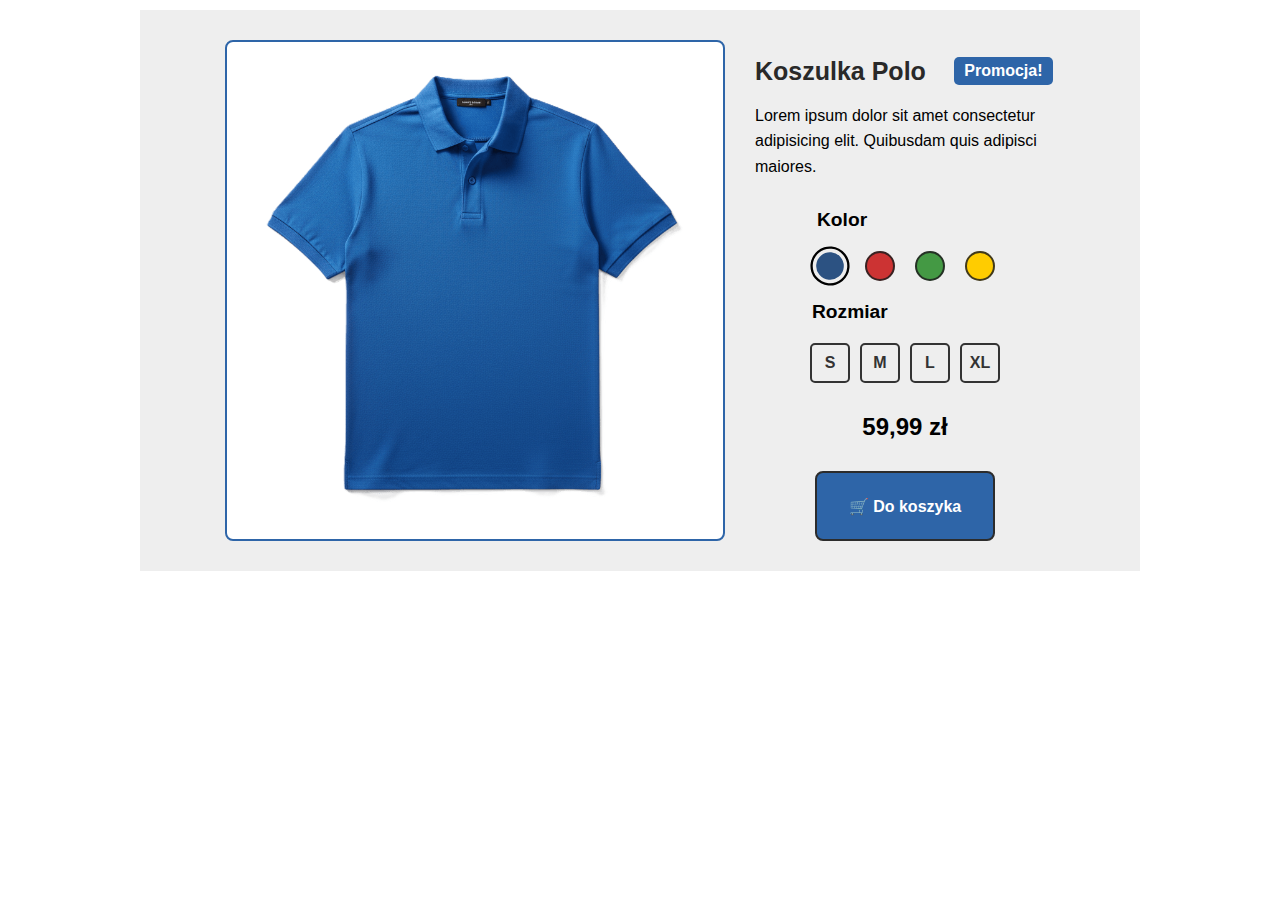
<file: lab-3/index.html>
<!DOCTYPE html>
<html lang="pl">
  <head>
    <meta charset="UTF-8" />
    <meta name="viewport" content="width=device-width, initial-scale=1.0" />
    <title>Polo</title>
    <link rel="stylesheet" href="css/polo.css" />
  </head>
  <body>
      <div class="container">
        <div id="images">
          <img id="img-blue" class="polo-image" src="img/polo_b.png" alt="Koszulka niebieska">
          <img id="img-red" class="polo-image" src="img/polo_r.png" alt="Koszulka czerwona">
          <img id="img-green" class="polo-image" src="img/polo_g.png" alt="Koszulka zielona">
          <img id="img-yellow" class="polo-image" src="img/polo_y.png" alt="Koszulka żółta">
      </div>
      <main>
      <header>
      <h1>Koszulka Polo</h1>
      <div class="discount">Promocja!</div>
      </header>
      <p class="desc">
        Lorem ipsum dolor sit amet consectetur adipisicing elit. Quibusdam quis
        adipisci maiores.
      </p>
      <div class="content">
        <fieldset id="color">
          <legend>Kolor</legend>
          <input type="radio" id="color-blue" name="color" value="blue" checked required/>
          <label for="color-blue"></label>
          <input type="radio" id="color-red" name="color" value="red" required/>
          <label for="color-red"></label>
          <input type="radio" id="color-green" name="color" value="green" required/>
          <label for="color-green"></label>
          <input type="radio" id="color-yellow" name="color" value="yellow" required/>
          <label for="color-yellow"></label>
        </fieldset>
        <fieldset id="size">
          <legend>Rozmiar</legend>
          <input type="radio" id="size-s" name="size" value="S" required />
          <label for="size-s">S</label>
          <input type="radio" id="size-m" name="size" value="M" required />
          <label for="size-m">M</label>
          <input type="radio" id="size-l" name="size" value="L" required />
          <label for="size-l">L</label>
          <input type="radio" id="size-xl" name="size" value="XL" required />
          <label for="size-xl">XL</label>
        </fieldset>
        <h2>59,99 zł</h2>
      <button type="submit">🛒 Do koszyka</button>
      </div>
      </main>
  </body>
</html>
</file>
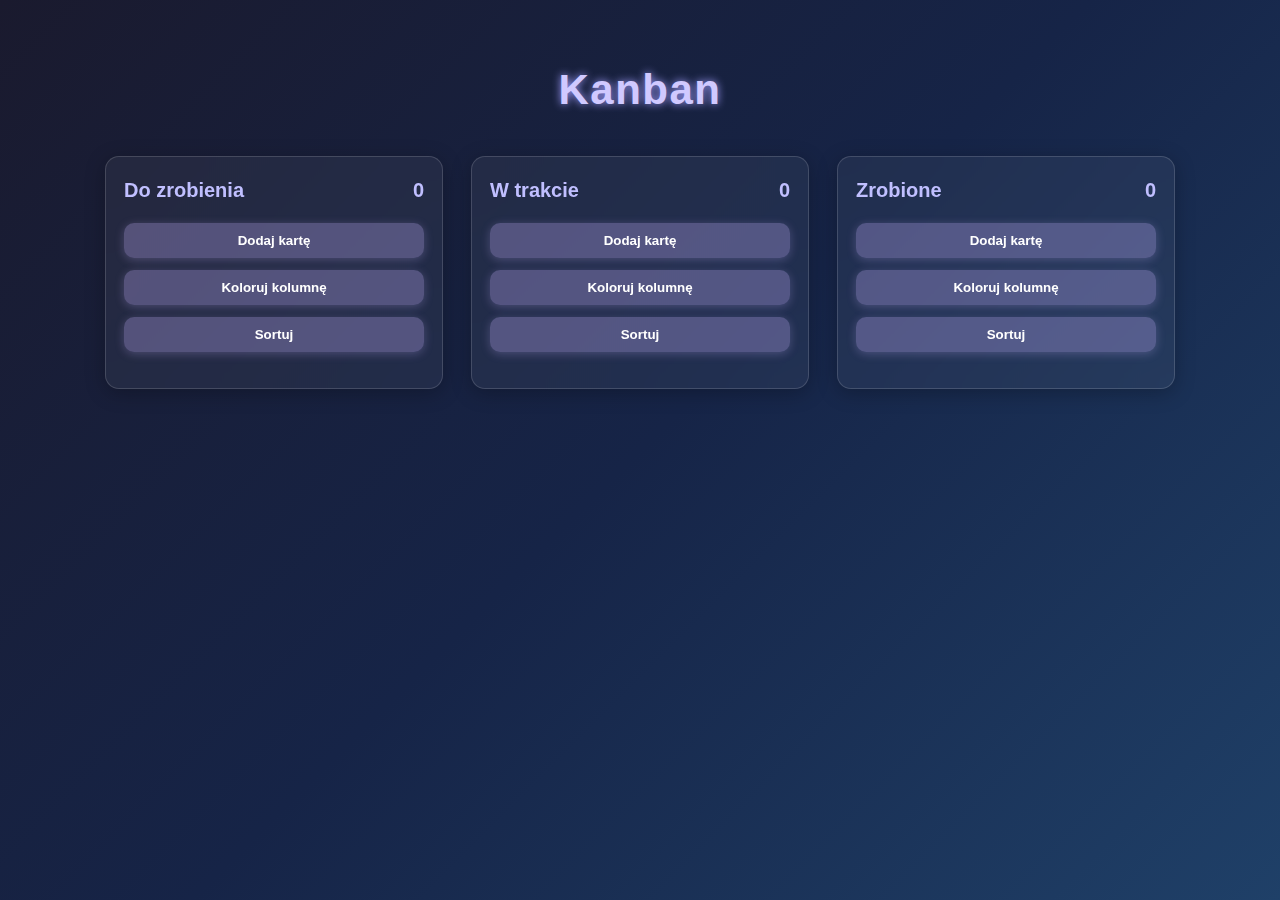
<file: lab-4/index.html>
<!DOCTYPE html>
<html lang="pl">
  <head>
    <meta charset="UTF-8" />
    <title>Lab 4</title>
    <link rel="stylesheet" href="css/style.css" />
  </head>
  <body>
    <h1>Kanban</h1>
    <div class="board" id="board"></div>
    <script src="js/kanban.js"></script>
  </body>
</html>
</file>
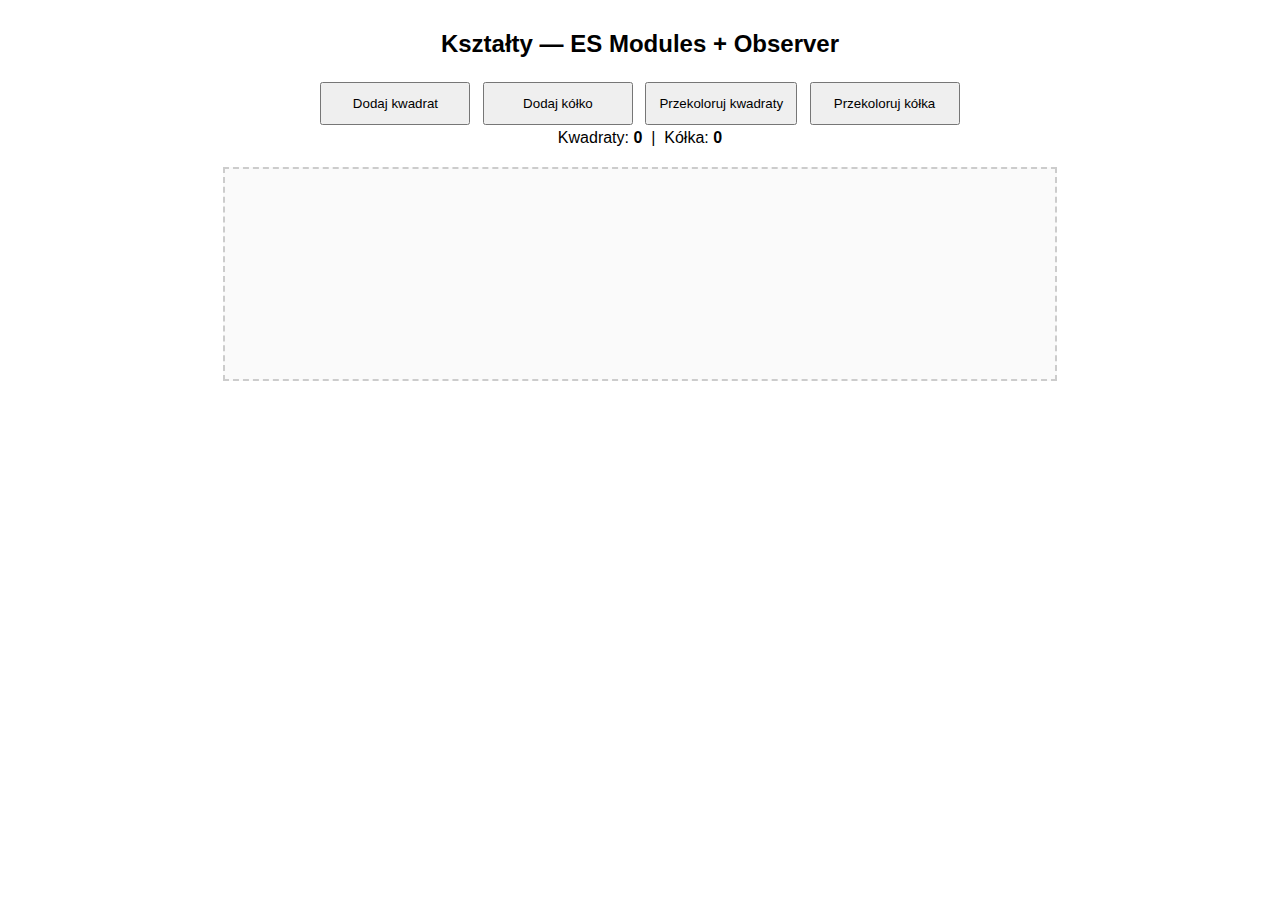
<file: lab-5/index.html>
<!DOCTYPE html>
<html lang="pl">
  <head>
    <meta charset="UTF-8" />
    <title>Kształty - ES Modules + Observer</title>
    <link rel="stylesheet" href="css/style.css" />
  </head>
  <body>
    <h2>Kształty — ES Modules + Observer</h2>

    <div class="controls">
      <button id="addSquare">Dodaj kwadrat</button>
      <button id="addCircle">Dodaj kółko</button>
      <button id="recolorSquares">Przekoloruj kwadraty</button>
      <button id="recolorCircles">Przekoloruj kółka</button>
    </div>

    <div class="counters">
      <span>Kwadraty: <strong id="cntSquares">0</strong></span>
      &nbsp;|&nbsp;
      <span>Kółka: <strong id="cntCircles">0</strong></span>
    </div>

    <div id="board" class="board"></div>

    <script type="module" src="./app.js"></script>
  </body>
</html>
</file>
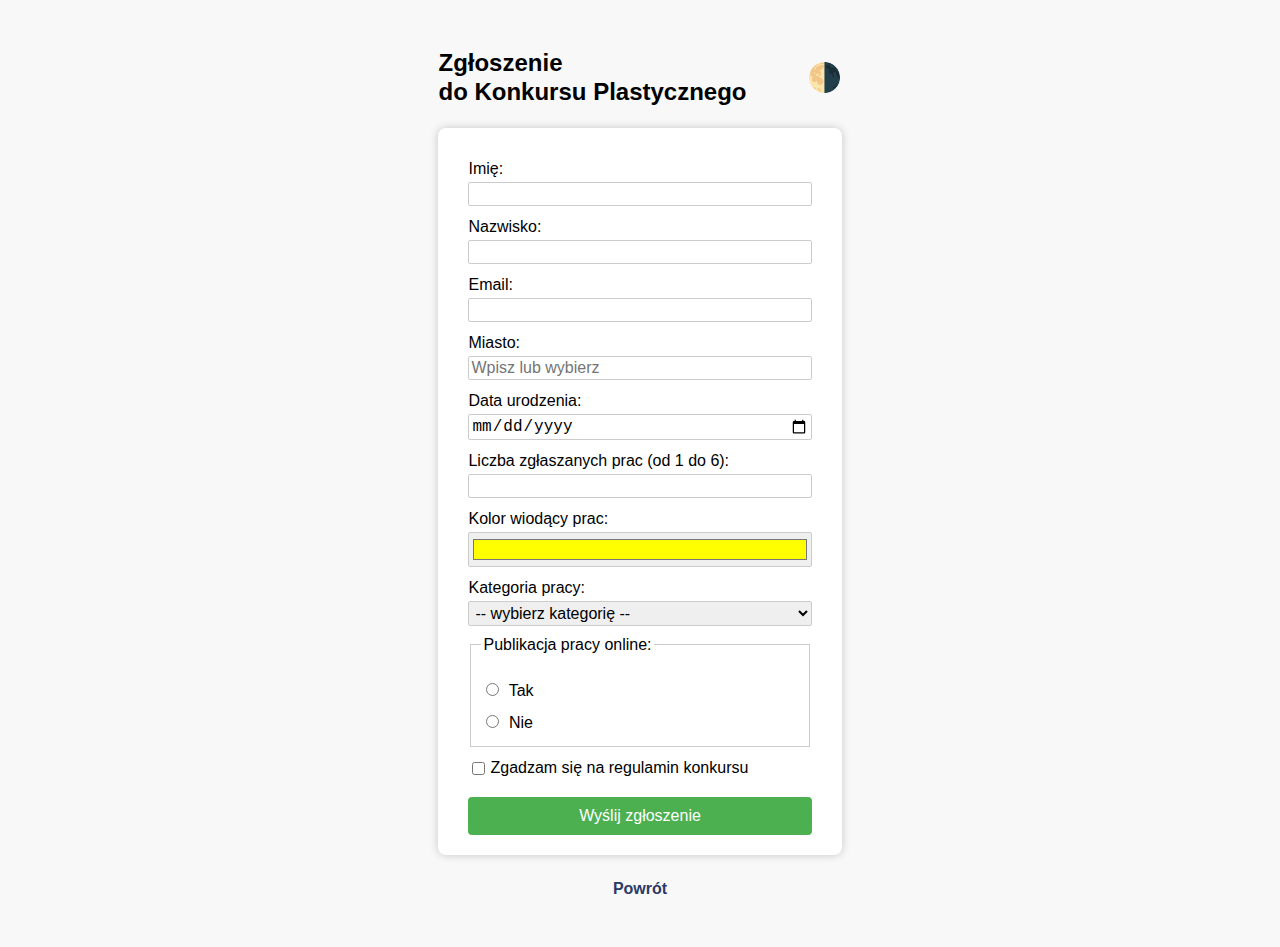
<file: lab-1/konkurs.html>
<!DOCTYPE html>
<html lang="pl">
  <head>
    <meta charset="UTF-8" />
    <meta name="viewport" content="width=device-width, initial-scale=1.0" />
    <title>Zgłoszenie do Konkursu Plastycznego</title>
    <link rel="stylesheet" href="css/konkurs.css" />
  </head>
  <body>
    <div class="page">
      <div class="header-container">
        <div class="title">
          <h1>Zgłoszenie<br />do Konkursu Plastycznego</h1>
          <input type="checkbox" id="darkToggle" />
          <label for="darkToggle" class="moon" title="Zmień motyw">🌗</label>
        </div>
      </div>
      <div class="form-container">
        <form action="https://httpbin.org/get" method="get">
          <label for="imie">Imię:</label>
          <input type="text" id="imie" name="imie" maxlength="30" required />

          <label for="nazwisko">Nazwisko:</label>
          <input
            type="text"
            id="nazwisko"
            name="nazwisko"
            maxlength="50"
            required
          />

          <label for="email">Email:</label>
          <input type="email" id="email" name="email" required />

          <label for="miasto">Miasto:</label>
          <input
            list="miasta"
            id="miasto"
            name="miasto"
            required
            placeholder="Wpisz lub wybierz"
          />
          <datalist id="miasta">
            <option value="Warszawa"></option>
            <option value="Kraków"></option>
            <option value="Gdańsk"></option>
            <option value="Poznań"></option>
            <option value="Wrocław"></option>
          </datalist>

          <label for="data">Data urodzenia:</label>
          <input type="date" id="data" name="data" required />

          <label for="liczba">Liczba zgłaszanych prac (od 1 do 6):</label>
          <input
            type="number"
            id="liczba"
            name="liczba"
            min="1"
            max="6"
            required
          />

          <label for="kolor">Kolor wiodący prac:</label>
          <input
            type="color"
            id="kolor"
            name="kolor"
            value="#ffff00"
            required
          />

          <label for="kategoria">Kategoria pracy:</label>
          <select id="kategoria" name="kategoria" required>
            <option value="">-- wybierz kategorię --</option>
            <option value="malarstwo">Malarstwo</option>
            <option value="rysunek">Rysunek</option>
            <option value="grafika">Grafika cyfrowa</option>
          </select>

          <fieldset>
            <legend>Publikacja pracy online:</legend>
            <label
              ><input type="radio" name="publikacja" value="tak" required />
              Tak</label
            >
            <label
              ><input type="radio" name="publikacja" value="nie" required />
              Nie</label
            >
          </fieldset>

          <label class="checkbox-label">
            <input type="checkbox" name="regulamin" required />
            Zgadzam się na regulamin konkursu
          </label>

          <button type="submit">Wyślij zgłoszenie</button>
        </form>
      </div>
      <a href="index.html" class="back-link">Powrót</a>
    </div>
  </body>
</html>
</file>
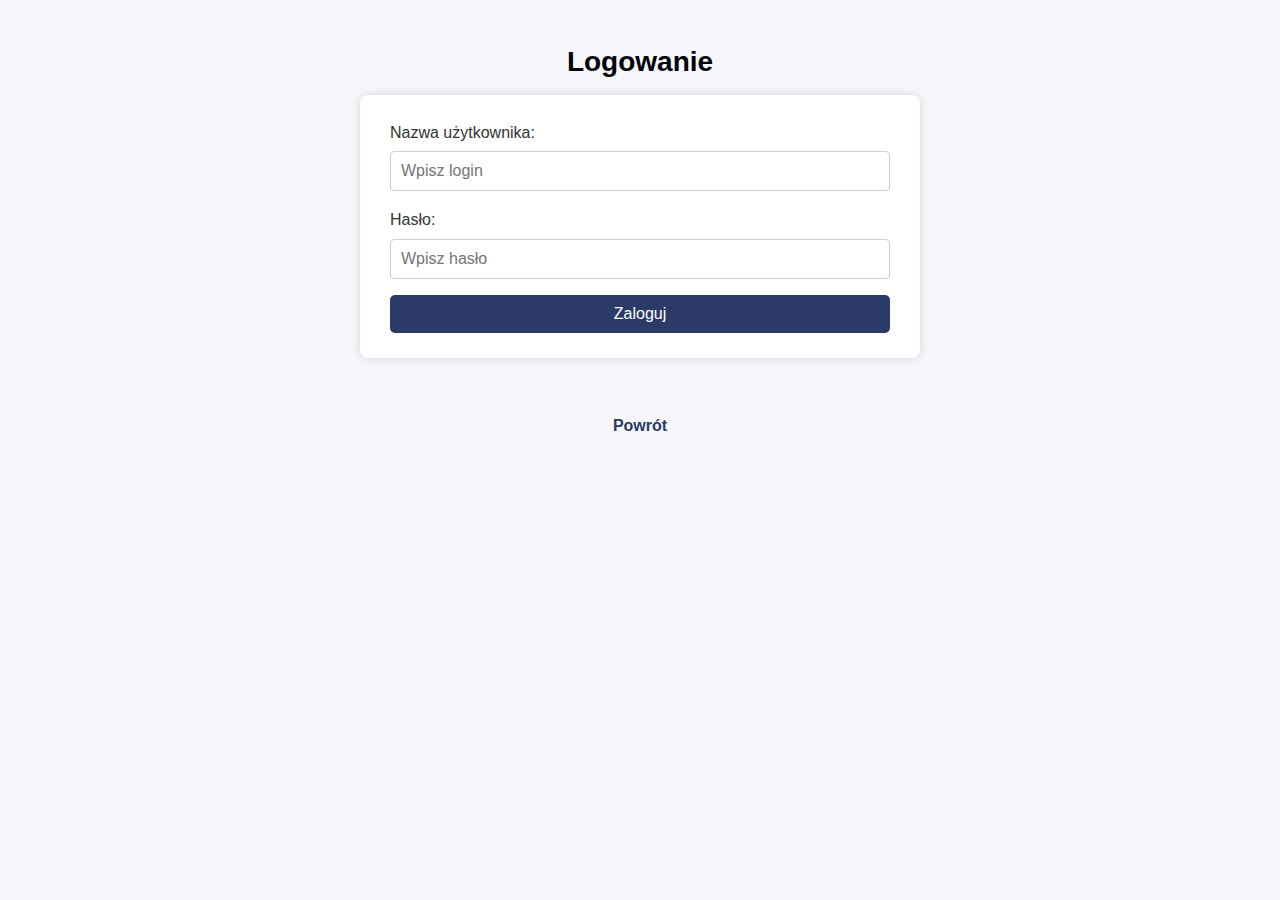
<file: lab-1/login.html>
<!DOCTYPE html>
<html lang="pl">
  <head>
    <meta charset="UTF-8" />
    <title>Logowanie</title>
    <link rel="stylesheet" href="css/main.css" />
  </head>
  <body>
    <h1>Logowanie</h1>

    <form action="https://httpbin.org/post" method="post" class="login-form">
      <label for="login">Nazwa użytkownika:</label>
      <input
        type="text"
        id="login"
        name="login"
        placeholder="Wpisz login"
        required
      />

      <label for="haslo">Hasło:</label>
      <input
        type="password"
        id="haslo"
        name="haslo"
        placeholder="Wpisz hasło"
        required
      />

      <button type="submit">Zaloguj</button>
    </form>

    <a href="index.html" class="back-link">Powrót</a>
  </body>
</html>
</file>
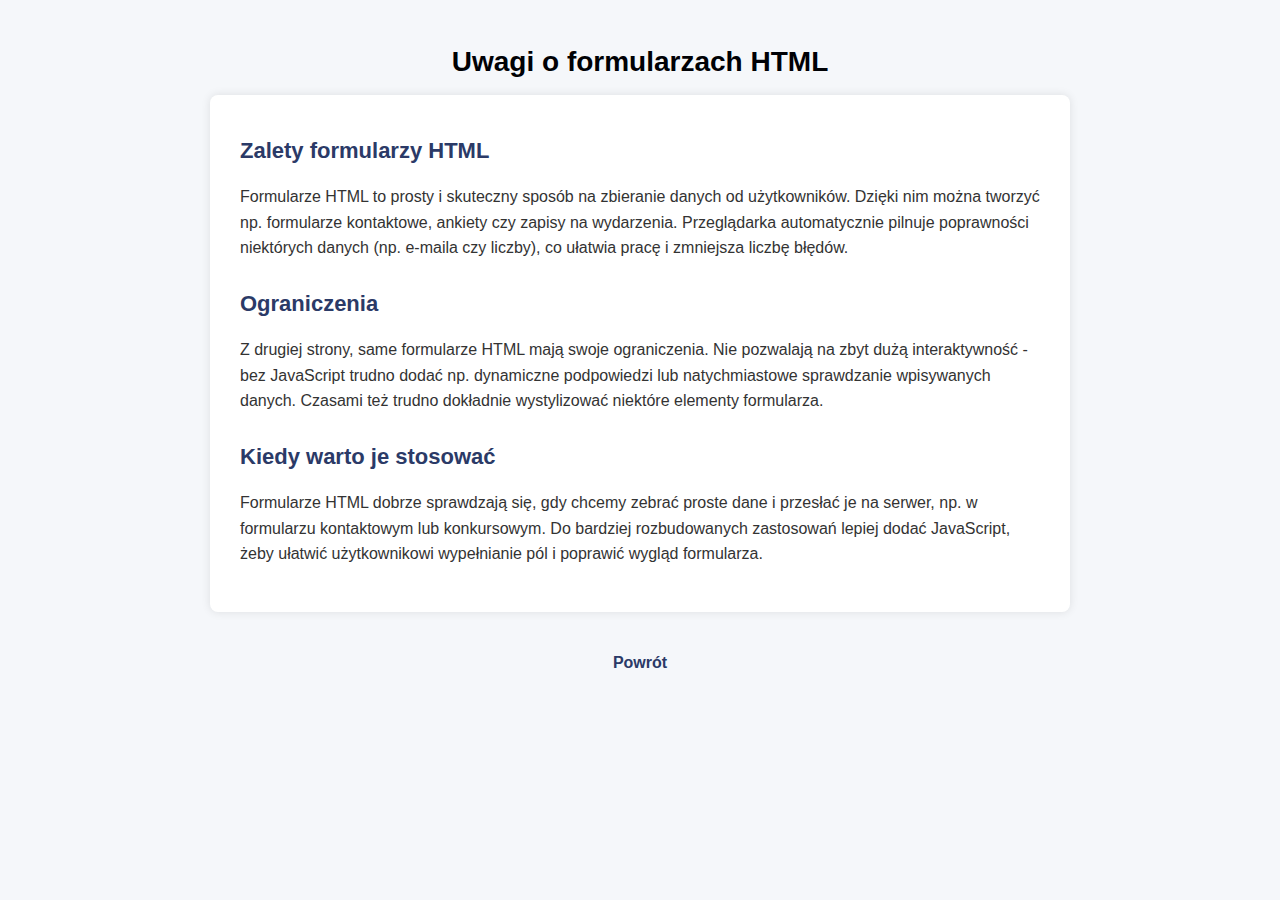
<file: lab-1/uwagi.html>
<!DOCTYPE html>
<html lang="pl">
  <head>
    <meta charset="UTF-8" />
    <meta name="viewport" content="width=device-width, initial-scale=1.0" />
    <title>Uwagi o formularzach HTML</title>
    <link rel="stylesheet" href="css/main.css" />
  </head>
  <body>
    <header>
      <h1>Uwagi o formularzach HTML</h1>
    </header>

    <main>
      <section>
        <h2>Zalety formularzy HTML</h2>
        <p>
          Formularze HTML to prosty i skuteczny sposób na zbieranie danych od
          użytkowników. Dzięki nim można tworzyć np. formularze kontaktowe,
          ankiety czy zapisy na wydarzenia. Przeglądarka automatycznie pilnuje
          poprawności niektórych danych (np. e-maila czy liczby), co ułatwia
          pracę i zmniejsza liczbę błędów.
        </p>
      </section>

      <section>
        <h2>Ograniczenia</h2>
        <p>
          Z drugiej strony, same formularze HTML mają swoje ograniczenia. Nie
          pozwalają na zbyt dużą interaktywność - bez JavaScript trudno dodać
          np. dynamiczne podpowiedzi lub natychmiastowe sprawdzanie wpisywanych
          danych. Czasami też trudno dokładnie wystylizować niektóre elementy
          formularza.
        </p>
      </section>

      <section>
        <h2>Kiedy warto je stosować</h2>
        <p>
          Formularze HTML dobrze sprawdzają się, gdy chcemy zebrać proste dane i
          przesłać je na serwer, np. w formularzu kontaktowym lub konkursowym.
          Do bardziej rozbudowanych zastosowań lepiej dodać JavaScript, żeby
          ułatwić użytkownikowi wypełnianie pól i poprawić wygląd formularza.
        </p>
      </section>
    </main>

    <footer>
      <a href="index.html">Powrót</a>
    </footer>
  </body>
</html>
</file>
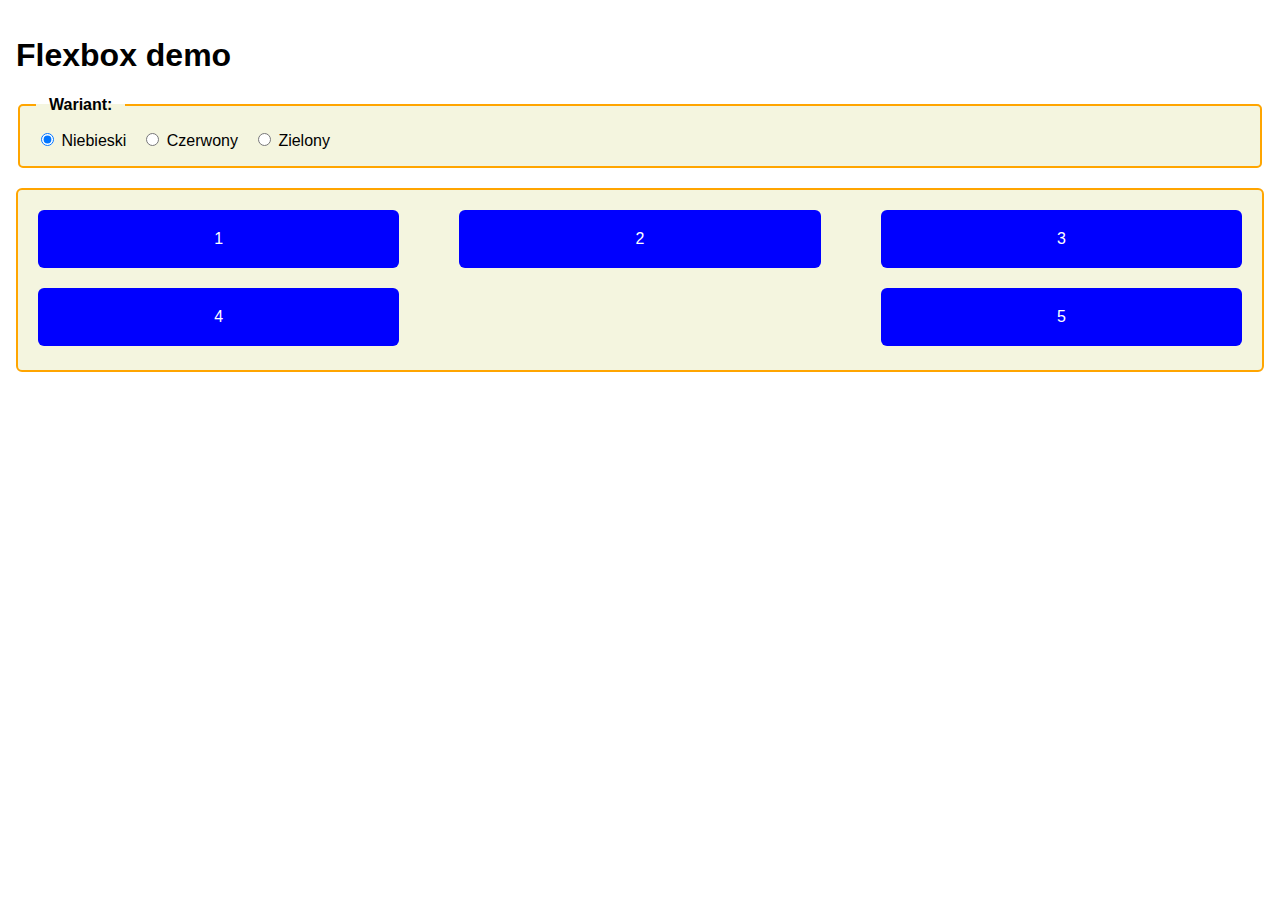
<file: lab-2/flex.html>
<!DOCTYPE html>
<html lang="pl">
  <head>
    <meta charset="UTF-8" />
    <meta name="viewport" content="width=device-width, initial-scale=1.0" />
    <title>Flexbox Demo</title>
    <link rel="stylesheet" href="css/flex.css" />
  </head>
  <body>
    <h1>Flexbox demo</h1>
    <header>
      <fieldset class="theme-picker">
        <legend>Wariant:</legend>
        <label>
          <input type="radio" name="version" value="blue" checked />
          Niebieski
        </label>
        <label
          ><input type="radio" name="version" value="red" />
          Czerwony
        </label>
        <label>
          <input type="radio" name="version" value="green" />
          Zielony
        </label>
      </fieldset>
    </header>
    <div class="container">
      <div class="item">1</div>
      <div class="item">2</div>
      <div class="item">3</div>
      <div class="item">4</div>
      <div class="item">5</div>
    </div>
  </body>
</html>
</file>
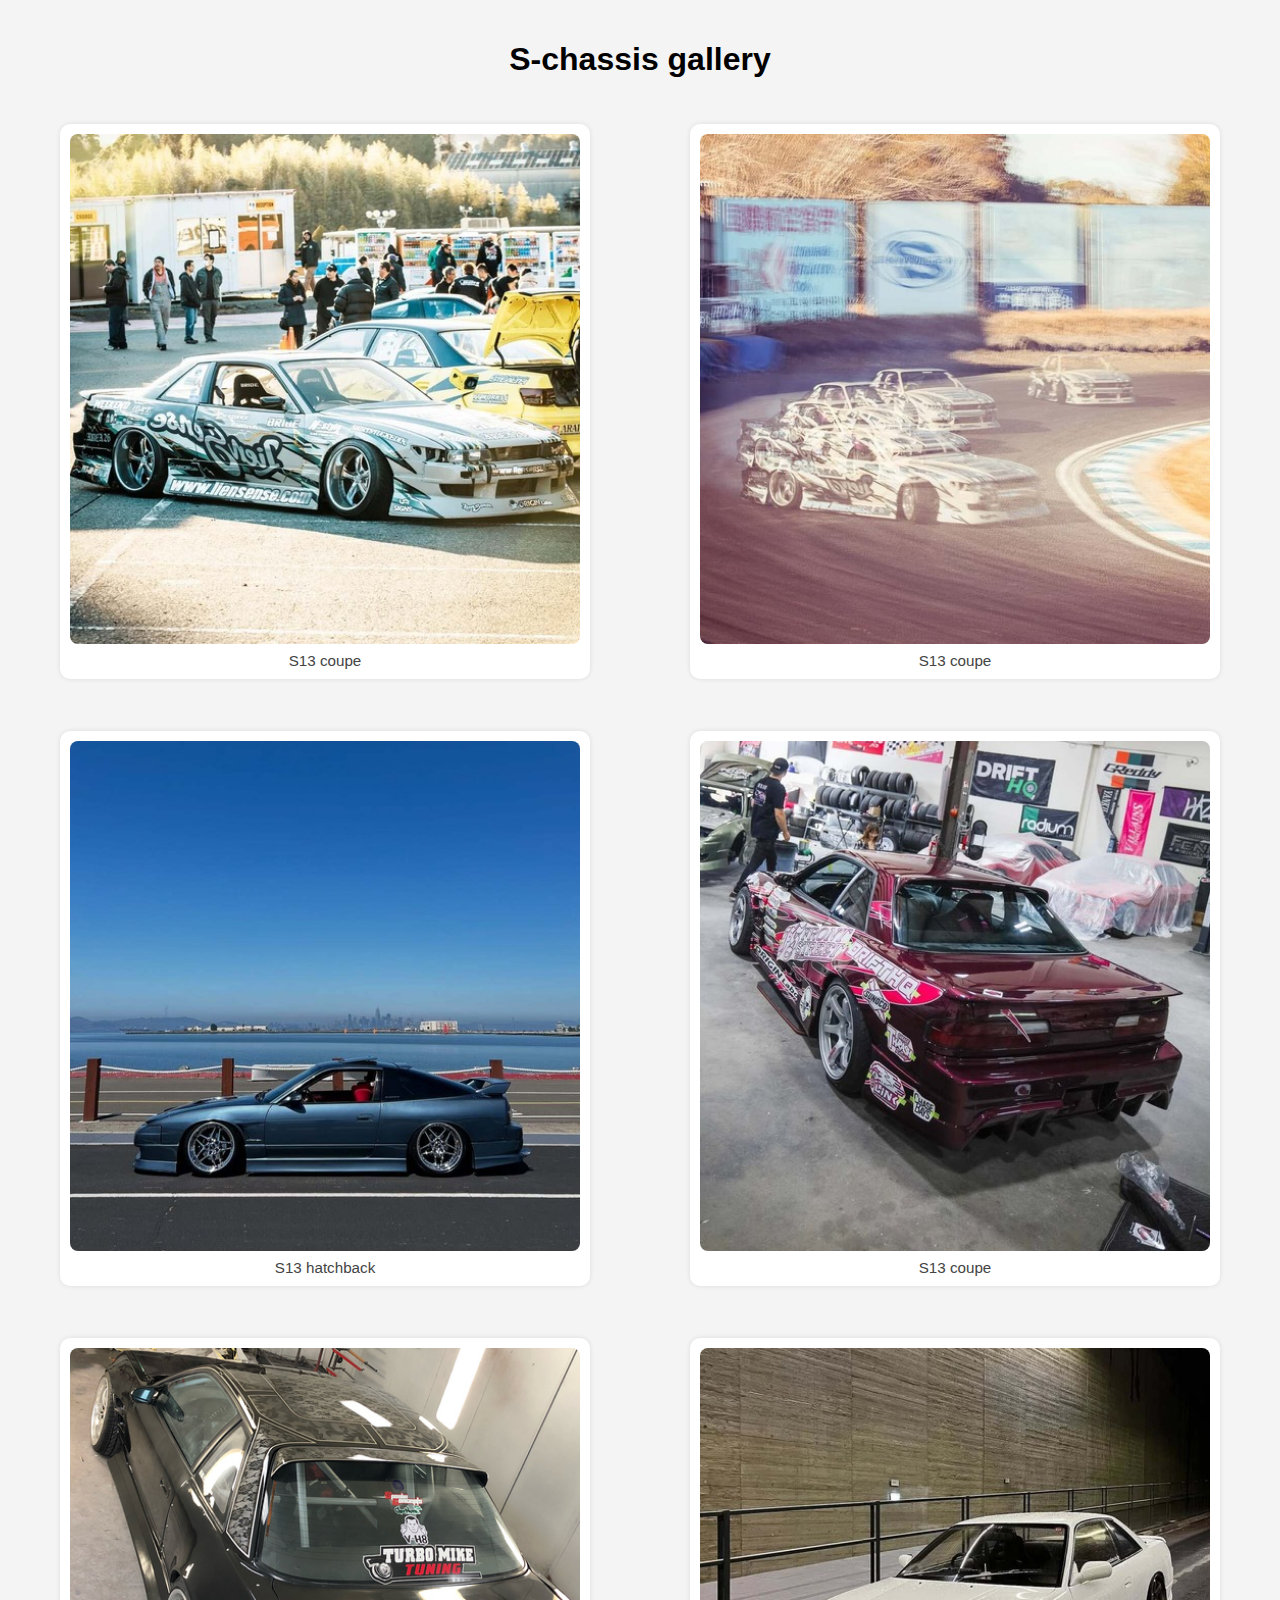
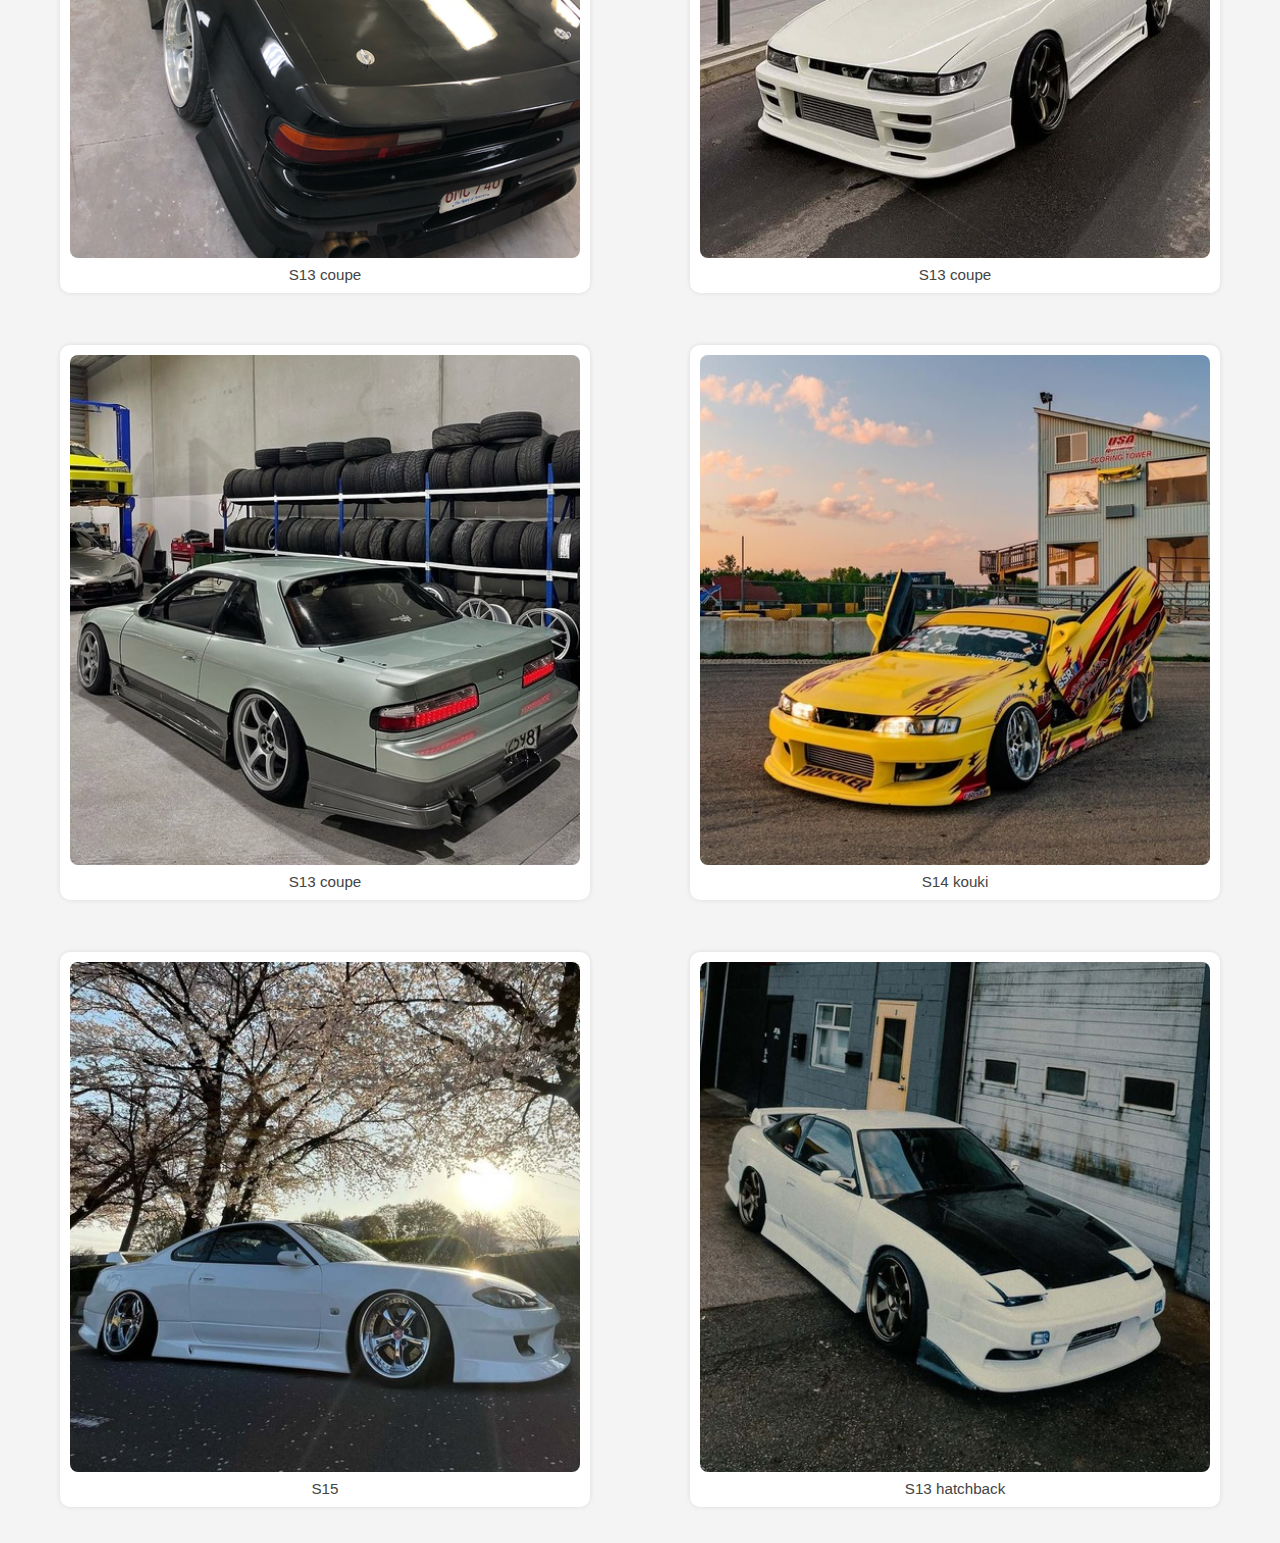
<file: lab-2/galeria.html>
<!DOCTYPE html>
<html lang="pl">
  <head>
    <meta charset="UTF-8" />
    <meta name="viewport" content="width=device-width, initial-scale=1.0" />
    <title>S-chassis gallery</title>
    <link rel="stylesheet" href="css/galeria.css" />
  </head>
  <body>
    <h1>S-chassis gallery</h1>

    <div class="gallery">
      <figure>
        <picture>
          <source media="(min-width: 1600px)" srcset="img/s13_1.jpeg" />
          <source media="(min-width: 1200px)" srcset="img/s13_1_500.jpeg" />
          <source media="(min-width: 800px)" srcset="img/s13_1.jpeg" />
          <img src="img/s13_1_500.jpeg" alt="S13 coupe" />
        </picture>
        <figcaption>S13 coupe</figcaption>
      </figure>

      <figure>
        <picture>
          <source media="(min-width: 1600px)" srcset="img/s13_2.jpeg" />
          <source media="(min-width: 1200px)" srcset="img/s13_2_500.jpeg" />
          <source media="(min-width: 800px)" srcset="img/s13_2.jpeg" />
          <img src="img/s13_2_500.jpeg" alt="S13 coupe" />
        </picture>
        <figcaption>S13 coupe</figcaption>
      </figure>

      <figure>
        <picture>
          <source media="(min-width: 1600px)" srcset="img/s13_3.jpeg" />
          <source media="(min-width: 1200px)" srcset="img/s13_3_500.jpeg" />
          <source media="(min-width: 800px)" srcset="img/s13_3.jpeg" />
          <img src="img/s13_3_500.jpeg" alt="S13 hatchback" />
        </picture>
        <figcaption>S13 hatchback</figcaption>
      </figure>

      <figure>
        <picture>
          <source media="(min-width: 1600px)" srcset="img/s13_4.jpeg" />
          <source media="(min-width: 1200px)" srcset="img/s13_4_500.jpeg" />
          <source media="(min-width: 800px)" srcset="img/s13_4.jpeg" />
          <img src="img/s13_4_500.jpeg" alt="S13 coupe" />
        </picture>
        <figcaption>S13 coupe</figcaption>
      </figure>

      <figure>
        <picture>
          <source media="(min-width: 1600px)" srcset="img/s13_9.jpeg" />
          <source media="(min-width: 1200px)" srcset="img/s13_9_500.jpeg" />
          <source media="(min-width: 800px)" srcset="img/s13_9.jpeg" />
          <img src="img/s13_9_500.jpeg" alt="S13 coupe" />
        </picture>
        <figcaption>S13 coupe</figcaption>
      </figure>

      <figure>
        <picture>
          <source media="(min-width: 1600px)" srcset="img/s13_6.jpeg" />
          <source media="(min-width: 1200px)" srcset="img/s13_6_500.jpeg" />
          <source media="(min-width: 800px)" srcset="img/s13_6.jpeg" />
          <img src="img/s13_6_500.jpeg" alt="S13 coupe" />
        </picture>
        <figcaption>S13 coupe</figcaption>
      </figure>

      <figure>
        <picture>
          <source media="(min-width: 1600px)" srcset="img/s13_7.jpeg" />
          <source media="(min-width: 1200px)" srcset="img/s13_7_500.jpeg" />
          <source media="(min-width: 800px)" srcset="img/s13_7.jpeg" />
          <img src="img/s13_7_500.jpeg" alt="S13 coupe" />
        </picture>
        <figcaption>S13 coupe</figcaption>
      </figure>

      <figure>
        <picture>
          <source media="(min-width: 1600px)" srcset="img/s14_1.jpeg" />
          <source media="(min-width: 1200px)" srcset="img/s14_1_500.jpeg" />
          <source media="(min-width: 800px)" srcset="img/s14_1.jpeg" />
          <img src="img/s14_1_500.jpeg" alt="S14 kouki" />
        </picture>
        <figcaption>S14 kouki</figcaption>
      </figure>

      <figure>
        <picture>
          <source media="(min-width: 1600px)" srcset="img/s15.jpeg" />
          <source media="(min-width: 1200px)" srcset="img/s15_500.jpeg" />
          <source media="(min-width: 800px)" srcset="img/s15.jpeg" />
          <img src="img/s15_500.jpeg" alt="S15" />
        </picture>
        <figcaption>S15</figcaption>
      </figure>

      <figure>
        <picture>
          <source media="(min-width: 1600px)" srcset="img/s13_8.jpeg" />
          <source media="(min-width: 1200px)" srcset="img/s13_8_500.jpeg" />
          <source media="(min-width: 800px)" srcset="img/s13_8.jpeg" />
          <img src="img/s13_8_500.jpeg" alt="S13 hatchback" />
        </picture>
        <figcaption>S13 hatchback</figcaption>
      </figure>
    </div>
  </body>
</html>
</file>
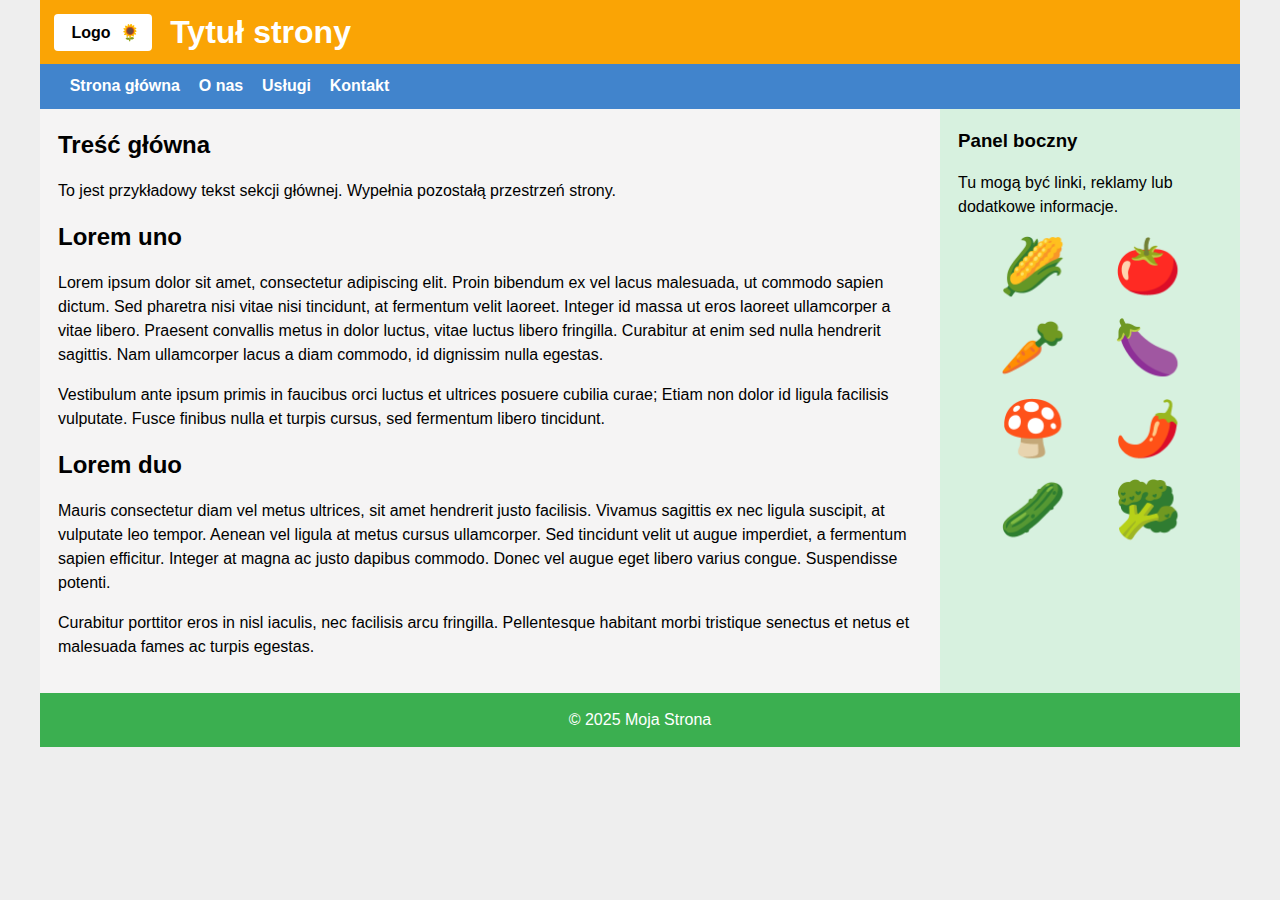
<file: lab-2/grid.html>
<!DOCTYPE html>
<html lang="pl">
  <head>
    <meta charset="UTF-8" />
    <meta name="viewport" content="width=device-width, initial-scale=1.0" />
    <title>Grid Layout Demo</title>
    <link rel="stylesheet" href="css/grid.css" />
  </head>
  <body>
    <div class="container">
      <header>
        <div class="logo">🌻</div>
        <h1>Tytuł strony</h1>
      </header>
      <nav>
        <a href="#">Strona główna</a>
        <a href="#">O nas</a>
        <a href="#">Usługi</a>
        <a href="#">Kontakt</a>
      </nav>
      <main>
        <h2>Treść główna</h2>
        <p>
          To jest przykładowy tekst sekcji głównej. Wypełnia pozostałą
          przestrzeń strony.
        </p>

        <h2>Lorem uno</h2>
        <p>
          Lorem ipsum dolor sit amet, consectetur adipiscing elit. Proin
          bibendum ex vel lacus malesuada, ut commodo sapien dictum. Sed
          pharetra nisi vitae nisi tincidunt, at fermentum velit laoreet.
          Integer id massa ut eros laoreet ullamcorper a vitae libero. Praesent
          convallis metus in dolor luctus, vitae luctus libero fringilla.
          Curabitur at enim sed nulla hendrerit sagittis. Nam ullamcorper lacus
          a diam commodo, id dignissim nulla egestas.
        </p>
        <p>
          Vestibulum ante ipsum primis in faucibus orci luctus et ultrices
          posuere cubilia curae; Etiam non dolor id ligula facilisis vulputate.
          Fusce finibus nulla et turpis cursus, sed fermentum libero tincidunt.
        </p>

        <h2>Lorem duo</h2>
        <p>
          Mauris consectetur diam vel metus ultrices, sit amet hendrerit justo
          facilisis. Vivamus sagittis ex nec ligula suscipit, at vulputate leo
          tempor. Aenean vel ligula at metus cursus ullamcorper. Sed tincidunt
          velit ut augue imperdiet, a fermentum sapien efficitur. Integer at
          magna ac justo dapibus commodo. Donec vel augue eget libero varius
          congue. Suspendisse potenti.
        </p>
        <p>
          Curabitur porttitor eros in nisl iaculis, nec facilisis arcu
          fringilla. Pellentesque habitant morbi tristique senectus et netus et
          malesuada fames ac turpis egestas.
        </p>
      </main>

      <aside>
        <h3>Panel boczny</h3>
        <p>Tu mogą być linki, reklamy lub dodatkowe informacje.</p>
        <div>
          <span>🌽</span><span>🍅</span> <span>🥕</span><span>🍆</span>
          <span>🍄</span><span>🌶️</span> <span>🥒</span><span>🥦</span>
        </div>
      </aside>
      <footer>
        <p>&copy; 2025 Moja Strona</p>
      </footer>
    </div>
  </body>
</html>
</file>
<file: lab-3/css/polo.css>
*,
*::before,
*::after {
  box-sizing: border-box;
}

:root {
  font-family: Arial, sans-serif;
  --size-bg: #2e65a8;
  --container-border: #2e65a8;
  --button-color: #2e65a8;
  --discount-color: #2e65a8;
}

.container {
  padding: 30px 20px;
  background-color: #eeeeee;
  max-width: 1000px;
  margin: 10px auto 0;
  display: flex;
  flex-wrap: wrap;
  justify-content: center;
  gap: 30px;
  width: min(100%, 1000px);
}

main {
  flex: 1 1 300px;
  max-width: 300px;
  min-height: 400px;
  padding: 0;
  display: flex;
  flex-direction: column;
  justify-content: space-between;
}

body {
  margin: 0;
  padding: 0;
}

body:has(#color-red:checked) {
  --container-border: #c22d2d;
  --size-bg: #c22d2d;
  --button-color: #c22d2d;
  --discount-color: #c22d2d;
}

body:has(#color-green:checked) {
  --container-border: #347a34;
  --size-bg: #347a34;
  --button-color: #347a34;
  --discount-color: #347a34;
}

body:has(#color-yellow:checked) {
  --container-border: #fcca05;
  --size-bg: #fcca05;
  --button-color: #fcca05;
  --discount-color: #fcca05;
}

.discount {
  color: white;
  border-radius: 5px;
  background-color: var(--discount-color);
  padding: 5px;
  width: 33%;
  font-weight: bold;
  text-align: center;
}

main header {
  display: flex;
  align-items: center;
  justify-content: flex-start;
  gap: 28px;
}

h1 {
  font-size: 25px;
  font-weight: bold;
  color: rgb(41, 41, 41);
}

.desc {
  margin: 0;
  margin-bottom: 20px;
  line-height: 1.6;
}

.content {
  display: flex;
  flex-direction: column;
  flex-wrap: wrap;
  height: auto;
  align-items: center;
  align-content: stretch;
  flex: 0 0 auto;
  max-width: 300px;
  margin: 0 auto;
}

legend {
  font-weight: bold;
  font-size: larger;
}

#color {
  border: none;
  padding: 10px;
  margin: 10px 0;
  display: flex;
  gap: 20px;
  align-items: center;
}

#color input[type='radio'] {
  display: none;
}

#color label {
  display: block;
  font-weight: bold;
  margin-top: 10px;
  width: 30px;
  height: 30px;
  border-radius: 50%;
  border: 2px solid #1f1f1fd8;
  cursor: pointer;
  transition: transform 0.2s cubic-bezier(0.68, -0.55, 0.265, 1.55);
}

#color-blue + label {
  background-color: #2c5282;
}

#color-red + label {
  background-color: #cc3333;
}

#color-green + label {
  background-color: #449944;
}

#color-yellow + label {
  background-color: #ffcc00;
}

#color input[type='radio']:checked + label {
  border: 3.5px solid #eeeeee;
  box-shadow: 0 0 0 2px black;
  transform: scale(1.15) rotate(5deg);
}

#color label:hover {
  transform: scale(1.2);
}

#images {
  position: relative;
  flex: 1 1 500px;
  max-width: 500px;
  aspect-ratio: 1/1;
  border: var(--container-border) solid 2px;
  border-radius: 8px;
  background-color: white;
  overflow: hidden;
  display: flex;
  align-items: center;
  justify-content: center;
}

.polo-image {
  position: absolute;
  width: 100%;
  height: 100%;
  max-width: 500px;
  aspect-ratio: 1/1;
  object-fit: cover;
  opacity: 0;
  transition: opacity 0.4s cubic-bezier(0.4, 0, 0.2, 1);
}

body:has(#color-blue:checked) #img-blue,
body:has(#color-red:checked) #img-red,
body:has(#color-green:checked) #img-green,
body:has(#color-yellow:checked) #img-yellow {
  opacity: 1;
}

#size {
  border: none;
  padding: 0;
  margin: 0;
  display: flex;
  gap: 10px;
  align-items: center;
}

#size input[type='radio'] {
  display: none;
}

#size label {
  display: flex;
  justify-content: center;
  align-items: center;
  margin-top: 20px;
  margin-bottom: 10px;
  color: #333;
  width: 40px;
  height: 40px;
  border: 2px solid #333;
  border-radius: 5px;
  background-color: #eeeeee;
  cursor: pointer;
  font-family: sans-serif;
  font-weight: bold;
  transition: all 0.25s cubic-bezier(0.175, 0.885, 0.32, 1.275);
}

#size input[type='radio']:checked + label {
  transform: scale(1.1);
  background-color: var(--size-bg);
  color: white;
}

h2 {
  text-align: center;
}

button {
  display: block;
  width: 90%;
  height: 70px;
  padding: 12px;
  margin-top: 10px;
  background-color: var(--button-color);
  color: white;
  border: 2px rgb(44, 44, 44) solid;
  border-radius: 8px;
  cursor: pointer;
  font-size: 16px;
  font-weight: bold;
  transition: all 0.25s cubic-bezier(0.175, 0.885, 0.32, 1.275);
}

button:hover {
  transform: scale(1.05);
  box-shadow: 0 2px 4px rgba(0, 0, 0, 0.2);
}

main > *:first-child {
  margin-top: 0;
}

main > *:last-child {
  margin-bottom: 0;
}
</file>
<file: lab-5/css/style.css>
body {
  font-family: Arial, sans-serif;
  margin: 30px;
  text-align: center;
}

.controls button {
  padding: 12px;
  margin: 4px;
  min-width: 150px;
  cursor: pointer;
}

.board {
  margin: 20px auto;
  min-height: 180px;
  max-width: 800px;
  border: 2px dashed #ccc;
  background: #fafafa;
  padding: 15px;
  display: flex;
  flex-wrap: wrap;
  gap: 12px;
}

.shape {
  width: 60px;
  height: 60px;
  border: 3px solid black;
  transition: transform 0.2s, background-color 0.3s;
  cursor: pointer;
}

.shape:hover {
  transform: scale(1.1);
}

.square {
  border-radius: 6px;
}

.circle {
  border-radius: 50%;
}
</file>
<file: lab-1/css/konkurs.css>
body {
  font-family: Arial, sans-serif;
  background-color: #f8f8f8;
  font-size: 16px;
  display: flex;
  justify-content: center;
  align-items: flex-start;
  padding: 40px 0;
}

.page {
  display: flex;
  flex-direction: column;
  align-items: center;
}

.header-container {
  max-width: 500px;
  width: 100%;
  padding: 1px 30px;
  transition: background-color 0.3s ease, color 0.3s ease, box-shadow 0.3s ease;
}
.form-container {
  background: #fff;
  max-width: 500px;
  width: 100%;
  padding: 20px 30px;
  border-radius: 8px;
  box-shadow: 0 0 10px rgba(0, 0, 0, 0.2);
  box-sizing: border-box;
  transition: background-color 0.3s ease, color 0.3s ease, box-shadow 0.3s ease;
}

.form-container {
  margin-top: 20px;
}

.title {
  display: flex;
  justify-content: space-between;
  align-items: flex-start;
}

h1 {
  font-size: 24px;
  font-weight: 700;
  line-height: 1.2;
  margin: 0;
}

#darkToggle {
  display: none;
}

.moon {
  font-size: 28px;
  cursor: pointer;
  user-select: none;
  transition: transform 0.3s ease;
}

form {
  display: flex;
  flex-direction: column;
}

label {
  margin-top: 10px;
  margin-bottom: 4px;
}

input,
select {
  font-size: 16px;
  padding: 2px;
  border: 1px solid #ccc;
  border-radius: 2px;
  width: 100%;
  box-sizing: border-box;
}

input[type='color'] {
  height: 35px;
  cursor: pointer;
}

fieldset {
  margin-top: 10px;
  border: 1px solid #ccc;
  padding: 10px;
}

label,
legend {
  display: block;
  margin-top: 12px;
  margin-bottom: 4px;
}

label input[type='radio'],
label input[type='checkbox'] {
  width: auto;
  margin-right: 5px;
  cursor: pointer;
}

.checkbox-label {
  display: flex;
  align-items: center;
  margin-top: 12px;
}

.checkbox-label input {
  margin-right: 8px;
  cursor: pointer;
}

button {
  margin-top: 15px;
  padding: 10px;
  background-color: #4caf50;
  color: white;
  font-size: 16px;
  border: none;
  border-radius: 4px;
  cursor: pointer;
  transition: background-color 0.3s ease;
}

button:hover {
  background-color: #45a049;
}

.page:has(#darkToggle:checked) .form-container {
  background: #1e1e1e;
  color: #e0e0e0;
  box-shadow: 0 0 12px rgba(255, 255, 255, 0.1);
}

.page:has(#darkToggle:checked) .form-container input,
.page:has(#darkToggle:checked) .form-container select {
  background: #2b2b2b;
  color: #fff;
  border: 1px solid #555;
}

.page:has(#darkToggle:checked) .form-container fieldset {
  border-color: #555;
}

.page:has(#darkToggle:checked) .form-container button {
  background-color: #388e3c;
}

.page:has(#darkToggle:checked) .form-container button:hover {
  background-color: #2e7d32;
}

.back-link {
  display: block;
  margin-top: 25px;
  text-decoration: none;
  color: #2b3a67;
  font-weight: 600;
  transition: color 0.3s;
  text-align: center;
  margin: 25px auto 0;
}

.back-link:hover {
  color: #445b9d;
}
</file>
<file: lab-1/css/main.css>
body {
  font-family: 'Segoe UI', Arial, sans-serif;
  background-color: #f5f7fa;
  color: #333;
  margin: 40px;
  text-align: center;
  line-height: 1.6;
}

h1 {
  font-size: 28px;
  color: #000105;
  margin-bottom: 10px;
}

h2 {
  font-size: 22px;
  color: #2b3a67;
  margin-bottom: 10px;
}

nav ul {
  list-style: none;
  padding: 0;
  margin: 30px 0;
  display: flex;
  justify-content: center;
  gap: 30px;
}

nav a {
  text-decoration: none;
  color: white;
  background-color: #2b3a67;
  padding: 10px 20px;
  border-radius: 6px;
  font-weight: 500;
  transition: background-color 0.3s, transform 0.2s;
}

nav a:hover {
  background-color: #445b9d;
  transform: scale(1.05);
  cursor: pointer;
}

.back-link,
a[href='..'] {
  display: inline-block;
  margin-top: 25px;
  text-decoration: none;
  color: #2b3a67;
  font-weight: 600;
  transition: color 0.3s;
}

.back-link:hover,
a[href='..']:hover {
  color: #445b9d;
}

.login-form,
.container {
  background-color: #ffffff;
  max-width: 500px;
  margin: 0 auto 30px auto;
  padding: 25px 30px;
  border-radius: 8px;
  box-shadow: 0 0 10px rgba(0, 0, 0, 0.15);
  text-align: left;
}

.login-form label,
.container label {
  display: block;
  margin-bottom: 6px;
  font-weight: 500;
}

.login-form input,
.container input,
.login-form select,
.container select {
  width: 100%;
  padding: 10px;
  font-size: 16px;
  margin-bottom: 16px;
  border: 1px solid #ccc;
  border-radius: 4px;
  box-sizing: border-box;
  transition: border-color 0.3s, box-shadow 0.3s;
}

.login-form input:focus,
.container input:focus,
.login-form select:focus,
.container select:focus {
  border-color: #2b3a67;
  box-shadow: 0 0 5px rgba(43, 58, 103, 0.3);
  outline: none;
}

.login-form button,
.container button {
  width: 100%;
  padding: 10px;
  font-size: 16px;
  background-color: #2b3a67;
  color: white;
  border: none;
  border-radius: 5px;
  cursor: pointer;
  transition: background-color 0.2s;
}

.login-form button:hover,
.container button:hover {
  background-color: #445b9d;
}

main {
  max-width: 800px;
  margin: 0 auto 30px auto;
  background-color: #fff;
  padding: 20px 30px;
  border-radius: 8px;
  box-shadow: 0 0 10px rgba(0, 0, 0, 0.1);
  text-align: left;
}

section {
  margin-bottom: 25px;
}

ul {
  margin-left: 20px;
  list-style-type: disc;
}

footer {
  text-align: center;
  margin-top: 20px;
}

footer a {
  display: inline-block;
  margin-top: 8px;
  color: #2b3a67;
  text-decoration: none;
  font-weight: bold;
}

footer a:hover {
  color: #445b9d;
}
</file>
<file: lab-2/css/flex.css>
body {
  font-family: Arial, sans-serif;
  margin: 0;
  padding: 1rem;
}

legend {
  font-weight: bold;
  padding: 0 13px;
}

fieldset {
  border-radius: 5px;
  border-width: 2px;
  border-color: orange;
  border-style: solid;
  padding: 16px;
  background-color: #f4f5df;
}

.theme-picker {
  display: flex;
  flex-wrap: wrap;
  gap: 15px;
}

.container {
  display: flex;
  gap: 10px;
  border-radius: 6px;
  border-width: 2px;
  border-color: orange;
  padding: 20px;
  border-style: solid;
  background-color: #f4f5df;
  margin-top: 20px;
}

.item {
  text-align: center;
  color: white;
  padding: 20px;
  border-radius: 6px;
  box-sizing: border-box;
}

header:has(input[name='version'][value='blue']:checked) ~ .container {
  flex-direction: column;
  flex-wrap: wrap;
  height: 140px;
  gap: 20px;
  align-content: space-between;
  justify-content: flex-start;
}

header:has(input[name='version'][value='blue']:checked) ~ .container .item {
  flex: 0 0 auto;
  background-color: blue;
  width: 30%;
}

header:has(input[name='version'][value='blue']:checked)
  ~ .container
  .item:nth-child(1) {
  order: 1;
}

header:has(input[name='version'][value='blue']:checked)
  ~ .container
  .item:nth-child(4) {
  order: 2;
}

header:has(input[name='version'][value='blue']:checked)
  ~ .container
  .item:nth-child(3) {
  order: 4;
}

header:has(input[name='version'][value='blue']:checked)
  ~ .container
  .item:nth-child(5) {
  order: 5;
}

header:has(input[name='version'][value='blue']:checked)
  ~ .container
  .item:nth-child(2) {
  order: 3;
  margin-bottom: 150px;
}

header:has(input[name='version'][value='red']:checked) ~ .container {
  height: auto;
  gap: 20px;
  flex-direction: row;
  flex-wrap: nowrap;
  align-items: stretch;
}

header:has(input[name='version'][value='red']:checked) ~ .container .item {
  display: flex;
  align-items: center;
  justify-content: center;
  flex: 1 1 0;
  background-color: red;
  width: auto;
}

header:has(input[name='version'][value='red']:checked)
  ~ .container
  .item:nth-child(1) {
  order: 3;
  font-weight: bold;
  flex-grow: 2;
  display: flex;
  flex-direction: column;
  justify-content: center;
}

header:has(input[name='version'][value='red']:checked)
  ~ .container
  .item:nth-child(1)::after {
  content: '(Jestem większy i na środku!)';
  margin-top: 5px;
  font-weight: normal;
  font-size: 80%;
}

header:has(input[name='version'][value='red']:checked)
  ~ .container
  .item:nth-child(2) {
  order: 1;
  margin-bottom: 0;
}

header:has(input[name='version'][value='red']:checked)
  ~ .container
  .item:nth-child(3) {
  order: 2;
}

header:has(input[name='version'][value='red']:checked)
  ~ .container
  .item:nth-child(4) {
  order: 4;
}

header:has(input[name='version'][value='red']:checked)
  ~ .container
  .item:nth-child(5) {
  order: 5;
}

header:has(input[name='version'][value='green']:checked) ~ .container {
  flex-direction: row;
  flex-wrap: nowrap;
  align-items: center;
  justify-content: space-between;
  height: auto;
}

header:has(input[name='version'][value='green']:checked) ~ .container .item {
  flex: 0 0 auto;
  background-color: green;
}

header:has(input[name='version'][value='green']:checked)
  ~ .container
  .item:nth-child(1)::before,
header:has(input[name='version'][value='green']:checked)
  ~ .container
  .item:nth-child(1)::after {
  content: '😀';
  font-size: 2em;
  line-height: 0.1;
}

header:has(input[name='version'][value='green']:checked)
  ~ .container
  .item:nth-child(1) {
  width: 30%;
  display: flex;
  font-weight: bold;
  justify-content: space-between;
  align-items: center;
  padding-left: 15px;
  padding-right: 15px;
}

header:has(input[name='version'][value='green']:checked)
  ~ .container
  .item:nth-child(2) {
  width: 22%;
}

header:has(input[name='version'][value='green']:checked)
  ~ .container
  .item:nth-child(3) {
  width: 19%;
}

header:has(input[name='version'][value='green']:checked)
  ~ .container
  .item:nth-child(4) {
  width: 13%;
}

header:has(input[name='version'][value='green']:checked)
  ~ .container
  .item:nth-child(5) {
  width: 8%;
}

@media (max-width: 1024px) {
  header:has(input[name='version'][value='blue']:checked) ~ .container {
    flex-direction: column;
    flex-wrap: nowrap;
    align-items: center;
    align-content: stretch;
    height: auto;
  }

  header:has(input[name='version'][value='blue']:checked) ~ .container .item {
    flex: 0 1 auto;
    max-width: 600px;
    width: 60%;
    order: 0;
  }

  header:has(input[name='version'][value='blue']:checked)
    ~ .container
    .item:nth-child(2) {
    margin-bottom: 0;
  }

  header:has(input[name='version'][value='red']:checked) ~ .container {
    flex-wrap: wrap;
    justify-content: center;
  }

  header:has(input[name='version'][value='red']:checked) ~ .container .item {
    flex: 1 1 45%;
    width: 45%;
  }

  header:has(input[name='version'][value='red']:checked)
    ~ .container
    .item:nth-child(1) {
    flex-basis: 100%;
    width: 100%;
  }

  header:has(input[name='version'][value='green']:checked) ~ .container {
    flex-direction: column-reverse;
    flex-wrap: nowrap;
    align-items: flex-end;
  }

  header:has(input[name='version'][value='green']:checked)
    ~ .container
    .item:nth-child(5) {
    width: 30%;
  }

  header:has(input[name='version'][value='green']:checked)
    ~ .container
    .item:nth-child(4) {
    width: 45%;
  }

  header:has(input[name='version'][value='green']:checked)
    ~ .container
    .item:nth-child(3) {
    width: 60%;
  }

  header:has(input[name='version'][value='green']:checked)
    ~ .container
    .item:nth-child(2) {
    width: 75%;
  }

  header:has(input[name='version'][value='green']:checked)
    ~ .container
    .item:nth-child(1) {
    width: 90%;
  }
}
</file>
<file: lab-2/css/galeria.css>
body {
  font-family: Arial, sans-serif;
  background: #f4f4f4;
  margin: 0;
  padding: 20px;
}

h1 {
  text-align: center;
  margin-bottom: 30px;
}

.gallery {
  display: grid;
  grid-template-columns: 1fr;
  gap: 20px;
  max-width: 1400px;
  margin: 0 auto;
}

@media (min-width: 1200px) {
  .gallery {
    grid-template-columns: 1fr 1fr;
  }
}

figure {
  background: white;
  padding: 10px;
  border-radius: 10px;
  overflow: hidden;
  box-shadow: 0 0 5px rgba(0, 0, 0, 0.1);
  transition: transform 0.2s, box-shadow 0.2s;
}

figure:hover {
  transform: scale(1.02);
  box-shadow: 0 0 15px rgba(0, 0, 0, 0.3);
}

img {
  width: 100%;
  height: auto;
  display: block;
  border-radius: 8px;
}

figcaption {
  text-align: center;
  font-size: 0.95em;
  padding-top: 8px;
  color: #444;
}
</file>
<file: lab-4/css/style.css>
/* Minimalny reset  */
html {
  font-size: 16px; /* bazowy rozmiar czcionki */
  font-family: system-ui, sans-serif; /* font systemowy */
  line-height: 1.5; /* lepsza czytelność */
}

a {
  color: #0066cc; /* niebieski kolor linków */
  text-decoration: none; /* bez podkreślenia */
  font-size: 1.4rem;
}

a:hover {
  text-decoration: underline; /* podkreślenie przy najechaniu */
}

body {
  font-family: 'Inter', sans-serif;
  margin: 0;
  padding: 30px;
  background: linear-gradient(135deg, #1a1a2e, #162447, #1f4068);
  background-size: cover;
  background-attachment: fixed;
  color: #e0e0e0;
}

h1 {
  text-align: center;
  margin-bottom: 35px;
  font-size: 42px;
  color: #d0c9ff;
  text-shadow: 0 0 8px #a39fff;
  letter-spacing: 1.5px;
}

.board {
  display: flex;
  gap: 28px;
  justify-content: center;
}

.column {
  width: 300px;
  padding: 18px;
  border-radius: 14px;
  background: rgba(255, 255, 255, 0.05);
  border: 1px solid rgba(255, 255, 255, 0.15);
  backdrop-filter: blur(12px);
  box-shadow: 0 4px 20px rgba(0, 0, 0, 0.25);
  display: flex;
  flex-direction: column;
  transition: 0.3s;
}

.column:hover {
  box-shadow: 0 6px 24px rgba(0, 0, 0, 0.35);
}

.column-header {
  display: flex;
  justify-content: space-between;
  margin-bottom: 12px;
  font-size: 20px;
  font-weight: 600;
  color: #c0bfff;
}

.column button {
  border: none;
  padding: 10px 14px;
  margin: 6px 0;
  border-radius: 10px;
  font-weight: 600;
  cursor: pointer;
  transition: 0.25s;
  color: #ffffff;
  background: rgba(200, 180, 255, 0.3);
  box-shadow: 0 2px 10px rgba(200, 180, 255, 0.25);
}

.column button:hover {
  background: rgba(180, 160, 255, 0.5);
  box-shadow: 0 4px 12px rgba(200, 180, 255, 0.4);
}

.cards {
  display: flex;
  flex-direction: column;
  gap: 14px;
  margin-top: 12px;
}

.card {
  padding: 14px;
  border-radius: 12px;
  min-height: 60px;
  position: relative;
  display: flex;
  flex-direction: column;
  gap: 8px;
  border: 1px solid rgba(200, 200, 255, 0.25);
  background: rgba(255, 255, 255, 0.05);
  box-shadow: 0 2px 10px rgba(150, 150, 255, 0.2),
    inset 0 0 8px rgba(180, 180, 255, 0.1);
  color: #e0e0ff;
  transition: 0.25s;
}

.card:hover {
  transform: translateY(-2px);
  box-shadow: 0 4px 16px rgba(150, 150, 255, 0.35),
    inset 0 0 12px rgba(180, 180, 255, 0.15);
}

.delete-btn {
  position: absolute;
  top: 6px;
  right: 10px;
  cursor: pointer;
  font-size: 20px;
  color: #ffffff;
  transition: 0.2s;
}

.delete-btn:hover {
  transform: scale(1.3);
}

.content {
  padding-right: 20px;
  outline: none;
  font-size: 15px;
  color: #e0e0ff;
}

.controls {
  display: flex;
  gap: 8px;
}

.move-btn,
.recolor {
  padding: 6px 10px;
  border-radius: 8px;
  border: none;
  cursor: pointer;
  font-weight: 600;
  font-size: 13px;
  transition: 0.2s;
}

.move-btn.left {
  background: rgba(180, 180, 255, 0.3);
}

.move-btn.left:hover {
  background: rgba(160, 160, 255, 0.5);
}

.move-btn.right {
  background: rgba(180, 180, 255, 0.3);
}

.move-btn.right:hover {
  background: rgba(160, 160, 255, 0.5);
}

.recolor {
  background: rgba(200, 180, 255, 0.35);
}

.recolor:hover {
  background: rgba(180, 160, 255, 0.55);
}
</file>
<file: lab-2/css/grid.css>
/* Reset stylów */
* {
  margin: 0;
  padding: 0;
  box-sizing: border-box;
  text-decoration: none;
}
body {
  font-family: Arial, sans-serif;
  background-color: #eeeeee;
  max-width: 1200px;
  margin: auto;
}

main,
aside {
  h1,
  h2,
  h3,
  p {
    margin-bottom: 1rem;
    line-height: 1.5;
  }
}

.container {
  background-color: #f5f4f4;
  display: grid;
  grid-template-columns: 1fr;
  grid-template-areas:
    'header'
    'nav'
    'main'
    'aside'
    'footer';
}

header {
  grid-area: header;
}

nav {
  grid-area: nav;
}

main {
  grid-area: main;
}

aside {
  grid-area: aside;
}

footer {
  grid-area: footer;
}

main {
  padding: 2vh;
}

header {
  background-color: #faa405;
  color: white;
  padding: 1.5vh;
  display: flex;
  justify-content: flex-start;
}

.logo {
  border-radius: 4px;
  background-color: white;
  align-content: center;
  padding: 1vh;
  padding-right: 1.4vh;
  margin-right: 2vh;
}

.logo::before {
  content: 'Logo';
  color: black;
  font-weight: bold;
  margin-left: 1vh;
  margin-right: 1vh;
}

nav {
  background-color: #4184cc;
  color: white;
  text-align: center;
  font-weight: bold;
  padding: 1.5vh;
  padding-left: 2.5vh;
}

a {
  color: #ffffff;
  padding: 0.8vh;
}

aside {
  background-color: #d7f1df;
  padding: 2vh;
}

aside div span {
  font-size: 6vh;
  display: inline-block;
  margin-bottom: 2vh;
}

aside div {
  text-align: center;
}

footer {
  background-color: #3baf50;
  color: white;
  text-align: center;
  padding: 2vh;
}

@media (min-width: 1024px) {
  nav {
    text-align: left;
  }

  .container {
    grid-template-columns: 3fr 1fr;
    grid-template-areas:
      'header header'
      'nav    nav'
      'main   aside'
      'footer footer';
  }

  aside div {
    display: grid;
    grid-template-columns: repeat(2, 0.1fr);
    gap: 0 3rem;
    justify-content: center;
  }
}
</file>
